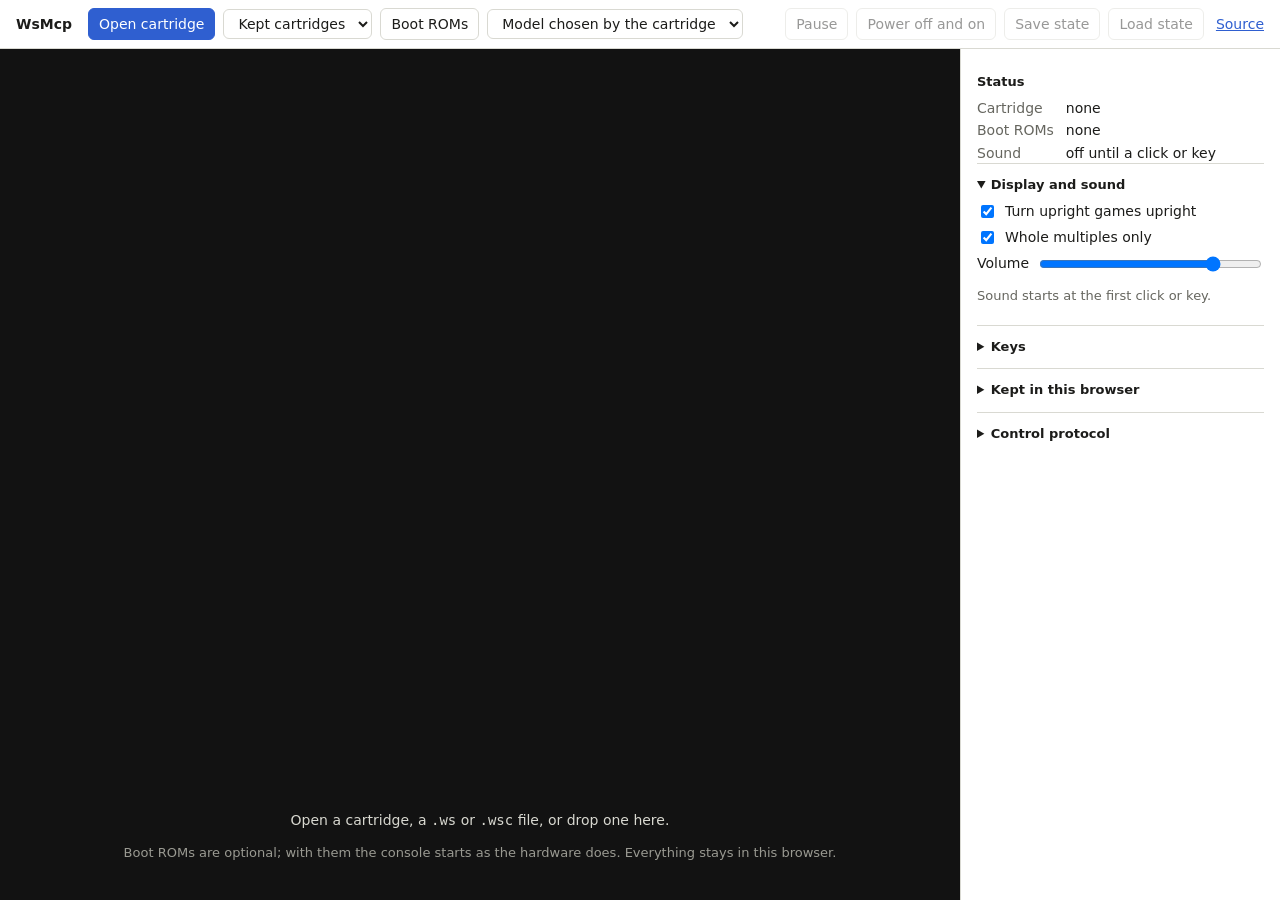
<file: index.html>
<!doctype html>
<html lang="en">
<head>
  <meta charset="utf-8">
  <meta name="viewport" content="width=device-width, initial-scale=1">
  <title>WsMcp</title>
  <meta name="description" content="A WonderSwan, WonderSwan Color and SwanCrystal emulator, in the browser">
  <link rel="stylesheet" href="style.css">
  <script type="module" src="main.js"></script>
</head>
<body>
  <header class="toolbar">
    <span class="brand">WsMcp</span>
    <label class="button primary">
      Open cartridge
      <input id="open" type="file" accept=".ws,.wsc" hidden>
    </label>
    <select id="kept" aria-label="Cartridges kept in this browser">
      <option value="">Kept cartridges</option>
    </select>
    <label class="button">
      Boot ROMs
      <input id="bios" type="file" accept=".ws,.wsc,.bin,.rom" multiple hidden>
    </label>
    <select id="model" aria-label="Model">
      <option value="">Model chosen by the cartridge</option>
      <option value="ws">WonderSwan</option>
      <option value="wsc">WonderSwan Color</option>
      <option value="sc">SwanCrystal</option>
    </select>
    <span class="spacer"></span>
    <button id="pause" type="button" disabled>Pause</button>
    <button id="power" type="button" disabled>Power off and on</button>
    <button id="save-state" type="button" disabled>Save state</button>
    <button id="load-state" type="button" disabled>Load state</button>
    <a class="source" href="https://github.com/laoo/WsMcp">Source</a>
  </header>

  <main>
    <section id="stage" class="stage">
      <canvas id="screen" width="224" height="144" aria-label="The WonderSwan's screen"></canvas>
      <div id="welcome" class="welcome">
        <p>Open a cartridge, a <code>.ws</code> or <code>.wsc</code> file, or drop one here.</p>
        <p class="quiet">Boot ROMs are optional; with them the console starts as the hardware does. Everything stays in this browser.</p>
      </div>
    </section>

    <aside class="panel">
      <p id="message" class="message" role="status" hidden></p>

      <section>
        <h2>Status</h2>
        <dl id="status" class="facts"></dl>
      </section>

      <details open>
        <summary>Display and sound</summary>
        <label class="row"><input id="upright" type="checkbox"> Turn upright games upright</label>
        <label class="row"><input id="whole" type="checkbox"> Whole multiples only</label>
        <label class="row">Volume <input id="volume" type="range" min="0" max="1" step="0.05"></label>
        <p class="quiet">Sound starts at the first click or key.</p>
      </details>

      <details>
        <summary>Keys</summary>
        <p class="quiet">Each way the console is held has keys of its own. Click a key to bind another; Escape keeps it.</p>
        <table class="keys">
          <thead><tr><th>Button</th><th>Flat</th><th>Upright</th></tr></thead>
          <tbody id="keys"></tbody>
        </table>
        <button id="reset-keys" type="button">Back to the defaults</button>
        <p id="gamepads" class="quiet"></p>
      </details>

      <details>
        <summary>Kept in this browser</summary>
        <ul id="files" class="files"></ul>
      </details>

      <details>
        <summary>Control protocol</summary>
        <p class="quiet">A request, as one line of JSON; the methods are those of
          <a href="https://github.com/laoo/WsMcp/blob/main/docs/spec/control-protocol.md">the control protocol</a>.
          A file it names is in this page's file system:
          <code>/cartridges</code>, <code>/bios</code>, <code>/saves</code>, <code>/states</code>.</p>
        <textarea id="request" rows="3" spellcheck="false">{"id":1,"method":"cpu.get_state"}</textarea>
        <button id="send" type="button">Send</button>
        <pre id="answer" class="answer"></pre>
      </details>
    </aside>
  </main>
</body>
</html>
</file>
<file: style.css>
:root {
  --background: #f4f4f1;
  --surface: #ffffff;
  --text: #1c1c1a;
  --quiet: #66665f;
  --line: #d9d9d2;
  --accent: #2f5fd0;
  --accent-text: #ffffff;
  --stage: #121212;
  --warning: #9a3412;
  color-scheme: light;
}

@media (prefers-color-scheme: dark) {
  :root {
    --background: #161615;
    --surface: #1f1f1d;
    --text: #e9e9e4;
    --quiet: #9d9d95;
    --line: #34342f;
    --accent: #7c9cf0;
    --accent-text: #0d0d0c;
    --stage: #0a0a0a;
    --warning: #fb923c;
    color-scheme: dark;
  }
}

* {
  box-sizing: border-box;
}

html,
body {
  height: 100%;
  margin: 0;
}

body {
  display: flex;
  flex-direction: column;
  background: var(--background);
  color: var(--text);
  font: 14px/1.45 system-ui, -apple-system, "Segoe UI", sans-serif;
}

code,
pre,
textarea {
  font-family: ui-monospace, "SF Mono", Menlo, Consolas, monospace;
}

.toolbar {
  display: flex;
  flex-wrap: wrap;
  align-items: center;
  gap: 8px;
  padding: 8px 16px;
  background: var(--surface);
  border-bottom: 1px solid var(--line);
}

.brand {
  font-weight: 650;
  margin-right: 8px;
}

.spacer {
  flex: 1;
}

a {
  color: var(--accent);
}

.source {
  margin-left: 4px;
}

button,
select,
.button {
  font: inherit;
  color: var(--text);
  background: var(--surface);
  border: 1px solid var(--line);
  border-radius: 6px;
  padding: 5px 10px;
  cursor: pointer;
}

button:hover:not(:disabled),
.button:hover {
  border-color: var(--quiet);
}

button:disabled {
  opacity: 0.45;
  cursor: default;
}

.primary {
  background: var(--accent);
  border-color: var(--accent);
  color: var(--accent-text);
}

.button:focus-within,
button:focus-visible,
select:focus-visible {
  outline: 2px solid var(--accent);
  outline-offset: 1px;
}

main {
  flex: 1;
  display: flex;
  min-height: 0;
}

.stage {
  position: relative;
  flex: 1;
  display: flex;
  align-items: center;
  justify-content: center;
  min-width: 0;
  background: var(--stage);
  overflow: hidden;
}

.stage.dropping {
  outline: 3px dashed var(--accent);
  outline-offset: -12px;
}

#screen {
  image-rendering: pixelated;
  image-rendering: crisp-edges;
}

.welcome {
  position: absolute;
  inset: auto 16px 24px;
  text-align: center;
  color: #d8d8d0;
}

.welcome .quiet {
  color: #9a9a92;
}

.panel {
  width: 320px;
  flex-shrink: 0;
  overflow-y: auto;
  padding: 12px 16px 24px;
  background: var(--surface);
  border-left: 1px solid var(--line);
}

.panel h2,
.panel summary {
  font-size: 13px;
  font-weight: 650;
  margin: 12px 0 6px;
}

.panel summary {
  cursor: pointer;
}

.panel details {
  border-top: 1px solid var(--line);
  padding-bottom: 6px;
}

.quiet {
  color: var(--quiet);
  font-size: 13px;
}

.message {
  margin: 0 0 8px;
  padding: 8px 10px;
  border-radius: 6px;
  border: 1px solid var(--line);
}

.message.error {
  color: var(--warning);
  border-color: currentColor;
}

.facts {
  display: grid;
  grid-template-columns: auto 1fr;
  gap: 2px 12px;
  margin: 0;
}

.facts dt {
  color: var(--quiet);
}

.facts dd {
  margin: 0;
  font-variant-numeric: tabular-nums;
  overflow-wrap: anywhere;
}

.row {
  display: flex;
  align-items: center;
  gap: 8px;
  margin: 6px 0;
}

.row input[type="range"] {
  flex: 1;
}

.keys {
  width: 100%;
  border-collapse: collapse;
  margin-bottom: 8px;
}

.keys th {
  text-align: left;
  font-weight: 600;
  color: var(--quiet);
}

.keys td,
.keys th {
  padding: 2px 4px;
}

.keys button {
  width: 100%;
  padding: 2px 6px;
  font-size: 13px;
}

.keys tr.held td:first-child {
  color: var(--accent);
  font-weight: 650;
}

.files {
  list-style: none;
  padding: 0;
  margin: 0;
}

.files li {
  display: flex;
  align-items: center;
  gap: 8px;
  padding: 2px 0;
}

.files span {
  flex: 1;
  overflow-wrap: anywhere;
}

.files button {
  padding: 0 8px;
}

textarea {
  width: 100%;
  font-size: 12px;
  color: var(--text);
  background: var(--background);
  border: 1px solid var(--line);
  border-radius: 6px;
  padding: 6px;
  resize: vertical;
}

.answer {
  max-height: 320px;
  overflow: auto;
  font-size: 12px;
  background: var(--background);
  border-radius: 6px;
  padding: 6px;
  white-space: pre-wrap;
  overflow-wrap: anywhere;
}

.answer:empty {
  display: none;
}

@media (max-width: 760px) {
  main {
    flex-direction: column;
  }

  .stage {
    min-height: 60vh;
  }

  .panel {
    width: auto;
    border-left: none;
    border-top: 1px solid var(--line);
  }
}
</file>
